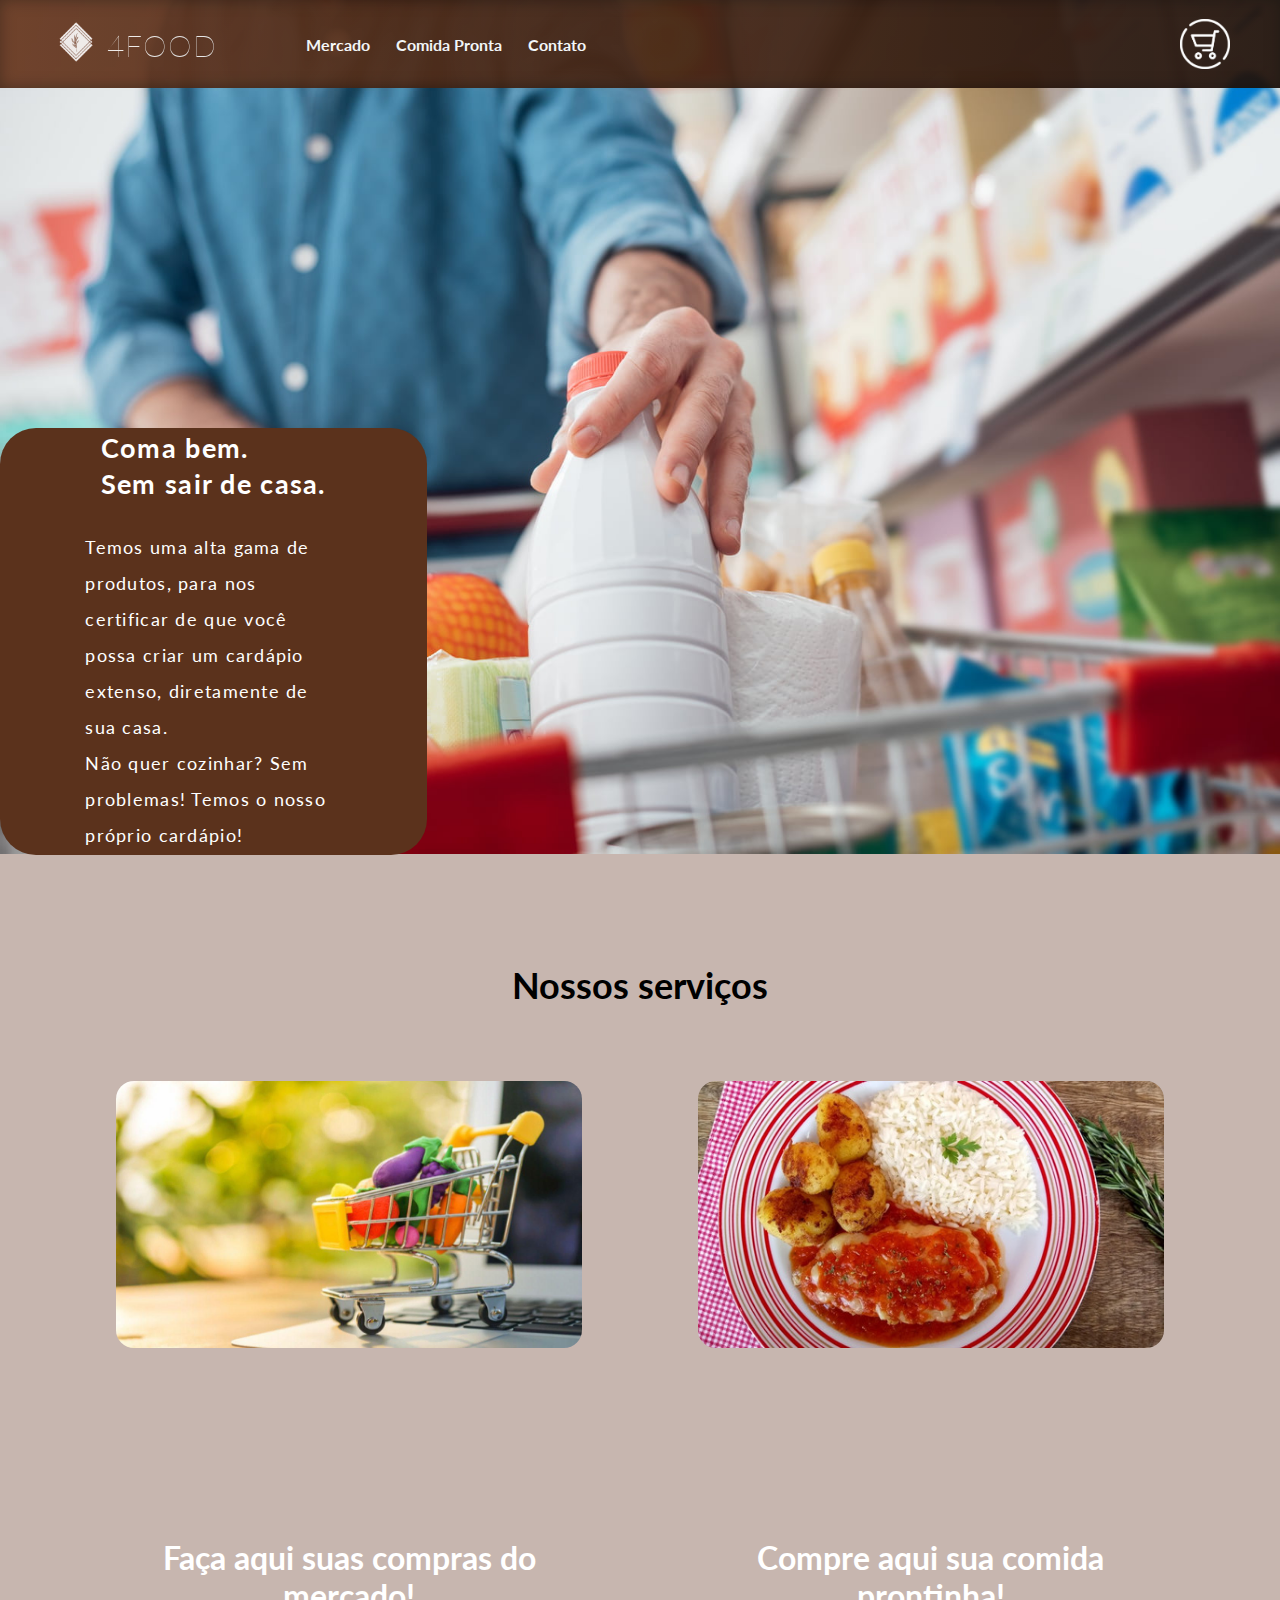
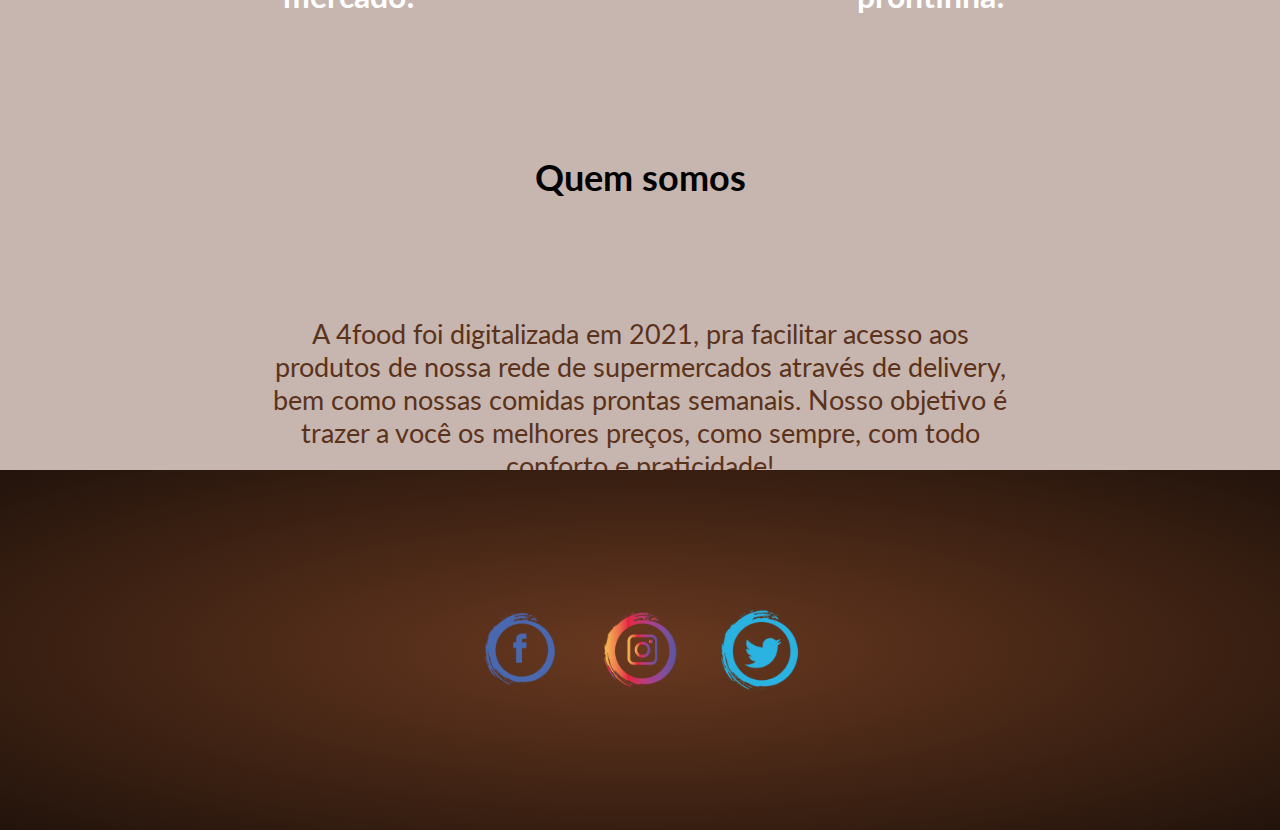
<file: index.html>
<!DOCTYPE html>
<html lang="en">

<head>
    <meta charset="UTF-8">
    <meta http-equiv="X-UA-Compatible" content="IE=edge">
    <meta name="viewport" content="width=device-width, initial-scale=1.0">
    <link rel="stylesheet" href="style.css">
    <link href="https://fonts.googleapis.com/css2?family=Lato:wght@300&display=swap" rel="stylesheet">
    <link rel="stylesheet" href="style.css">
    <title>Página Principal | 4food</title>
</head>

<body>

    <header>
        <div id="all-header">
            <div id="titulo-header">
                <a href="index.html" id="home-responsive"><div id="logo-header"></a>
                    <img id="logo" src="/img/logo.png" alt="4Food">
                </div>
                <h1>
                    <a href="index.html" id="home">4FOOD</a>
                </h1>
            </div>
            <nav>
                <a href="compra-mercado.html" id="mercado">Mercado</a>
                <a href="compra-comida.html" id="comida-pronta">Comida Pronta</a>
                <a href="contato.html" id="contato">Contato</a>
            </nav>
        </div>

        <div class="carrinho">

            <div id="buy-icon">
                <img id="buy" src="/img/icon.png">
            </div>

        </div>
    </header>

    <main class="grid-home">
        <article id="background-inicio">
            <section id="quadro">
                <h2>Coma bem.
                    <br>
                    Sem sair de casa.
                </h2>
                <p id="espaco-p"> Temos uma alta gama de produtos, para nos certificar de que
                    você possa criar um cardápio extenso,
                    diretamente de sua casa.
                    <br>
                    Não quer cozinhar? Sem problemas! Temos o nosso próprio cardápio!
                </p>
            </section>
        </article>
        <section>
            <h2 id="config-titulo1">Nossos serviços</h2>
        </section>

        <article class="config-article">
            <img id="imagem-mercado" src="img/compra-mercado.jpg" alt="Compras mercado">
            <a id="texto-mercado" href="compra-mercado.html">
                <h3> Faça aqui suas compras do mercado!</h3>
            </a>
            <img id="imagem-comida" src="img/compra-comida.jpg" alt="Compras comida">
            <a id="texto-comida" href="compra-comida.html">
                <h3>Compre aqui sua comida prontinha!</h3>
            </a>
        </article>

        <section>
            <h2 id="config-titulo2">Quem somos</h2>
        </section>

        <article class="config-article" id="red-texto-4foods">
            <p id="texto-4foods">
                A 4food foi digitalizada em 2021, pra
                facilitar acesso aos produtos de nossa rede de supermercados
                através de delivery, bem como nossas comidas prontas semanais.
                Nosso objetivo é trazer a você os melhores preços, como sempre,
                com todo conforto e praticidade!
            </p>
        </article>


    </main>

    <footer>
        <div class="facebook">
            <a href="https://www.facebook.com">
                <img src="/img/fb.png" id="redes-sociais">
            </a>
        </div>

        <div class="instagram">
            <a href="https://www.instagram.com">
                <img src="/img/insta.png" id="redes-sociais">
            </a>
        </div>

        <div class="twitter">
            <a href="https://twitter.com">
                <img src="/img/tt.png" id="redes-sociais">
            </a>
        </div>

    </footer>

</body>

</html>
</file>
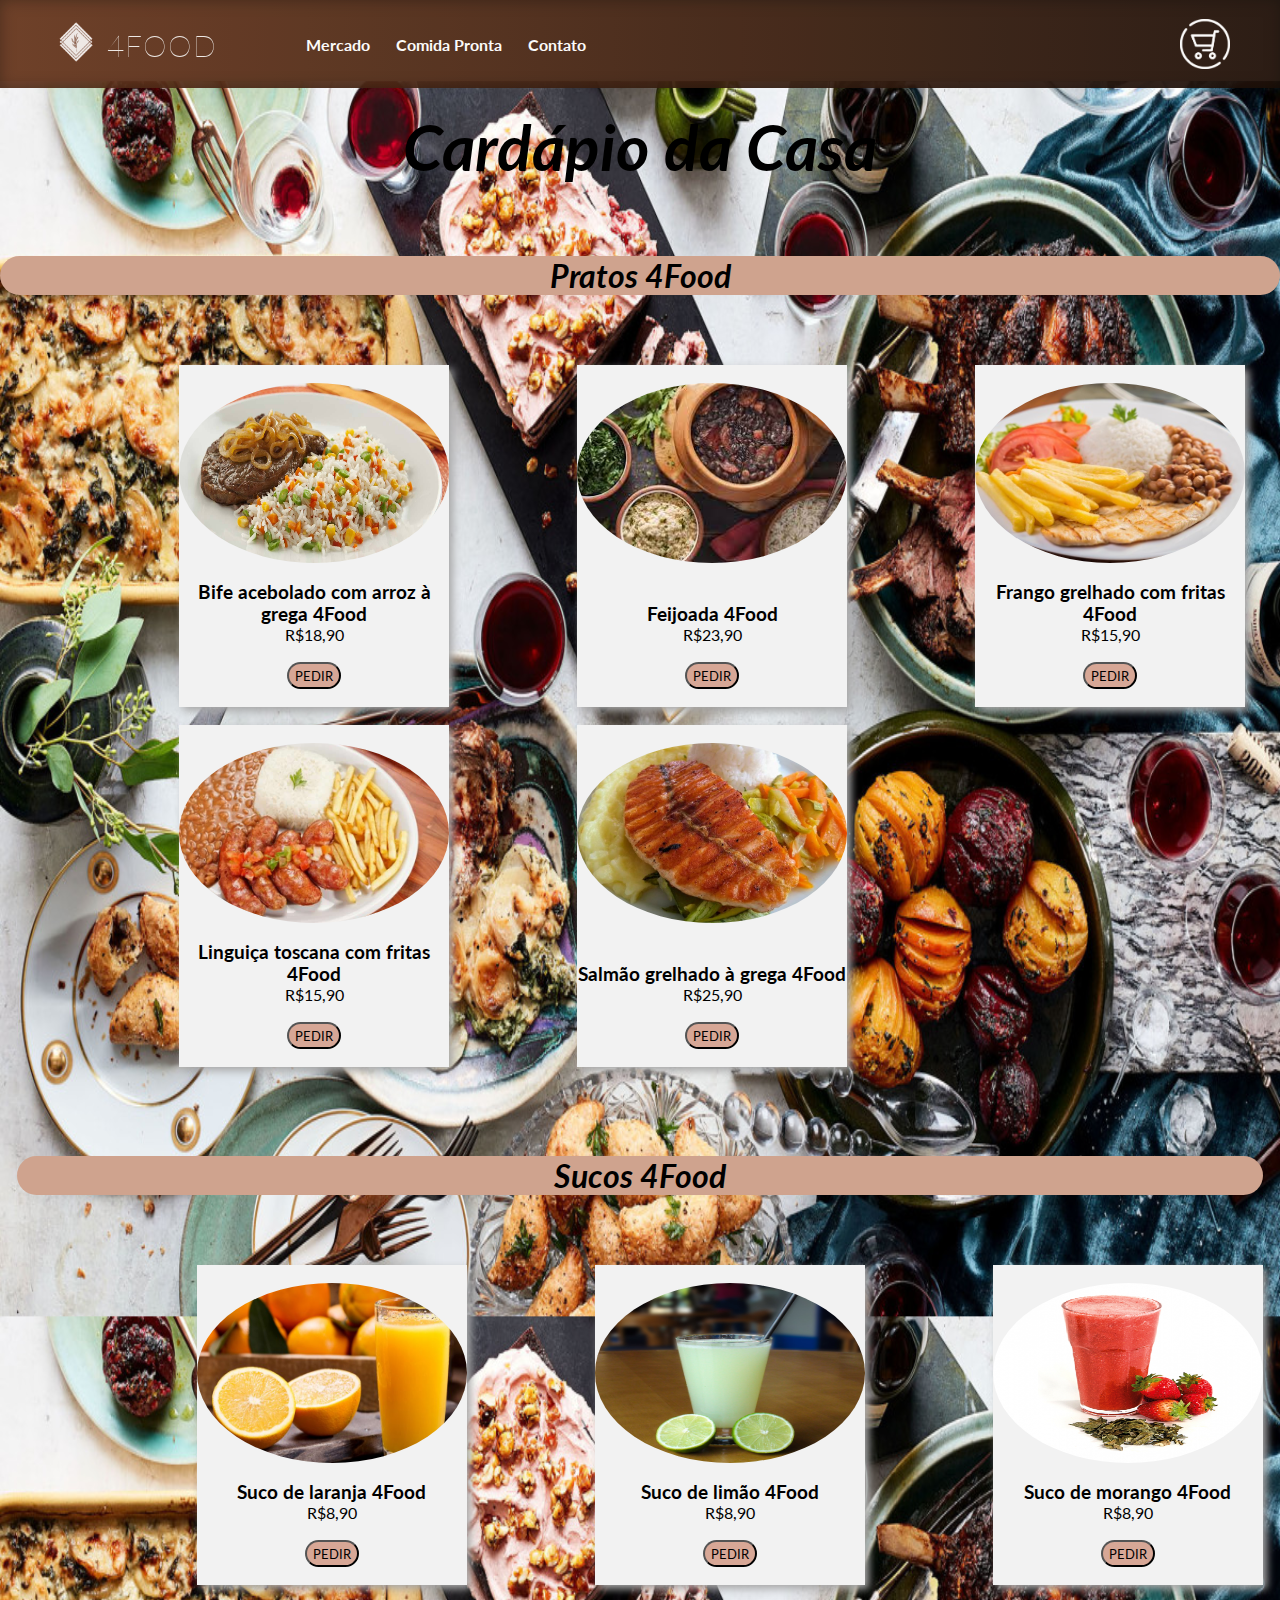
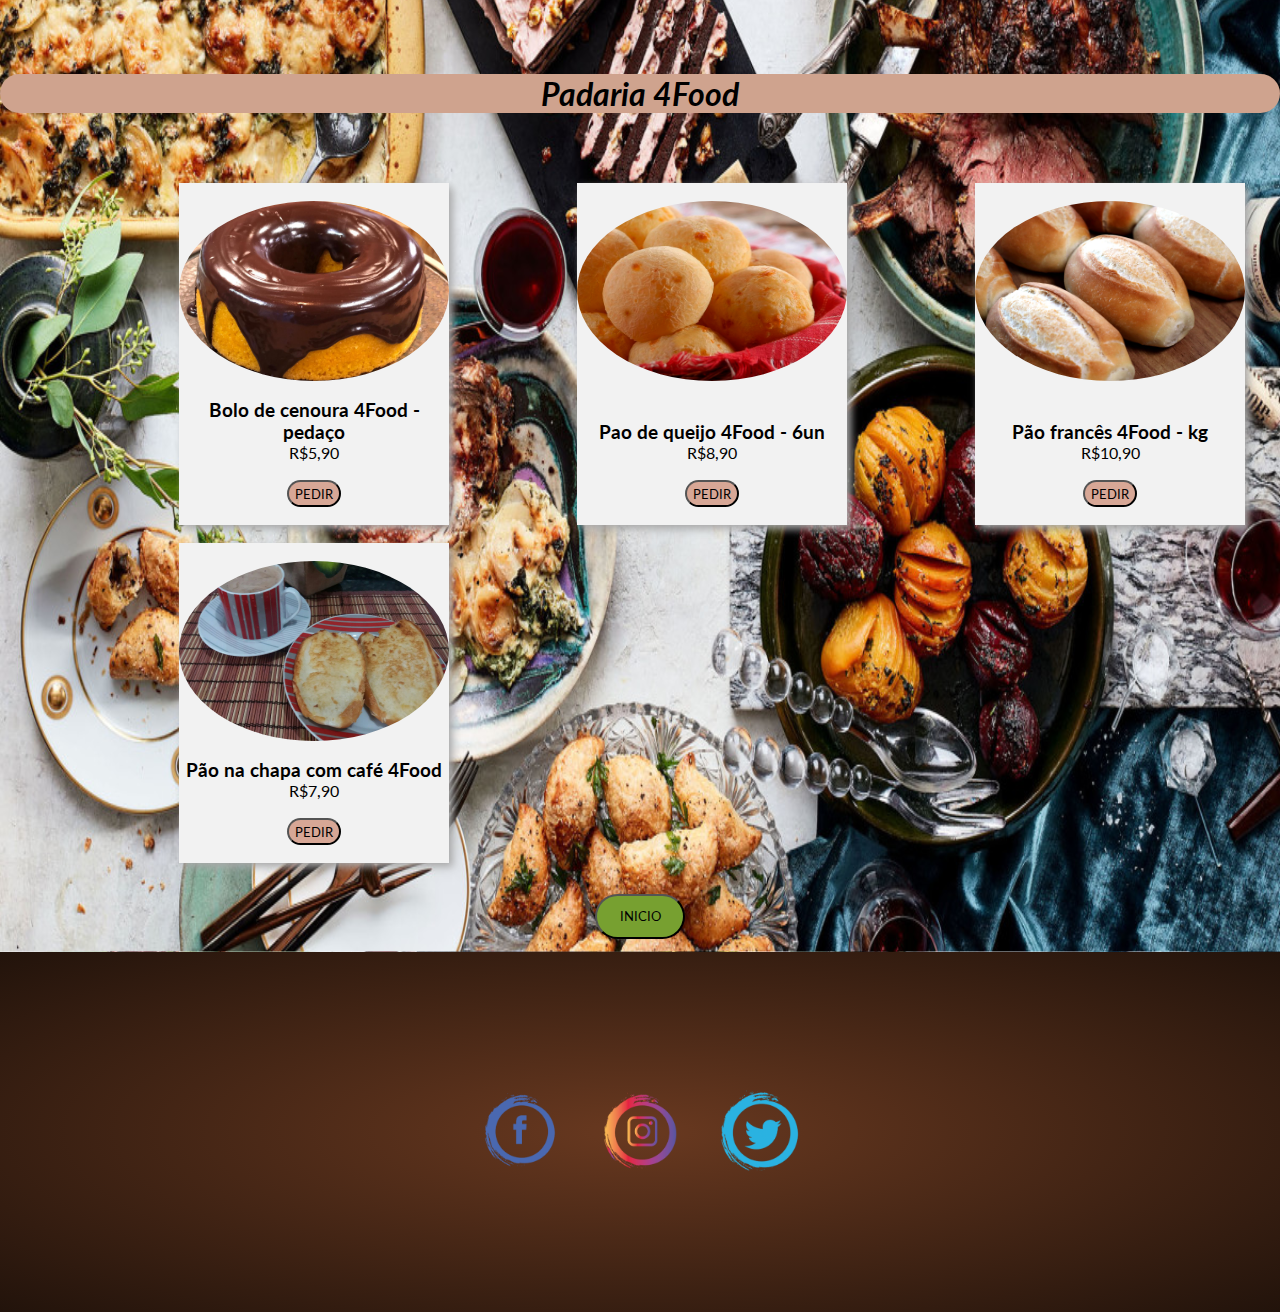
<file: compra-comida.html>
<!DOCTYPE html>
<html lang="en">

<head>
    <meta charset="UTF-8">
    <meta http-equiv="X-UA-Compatible" content="IE=edge">
    <meta name="viewport" content="width=device-width, initial-scale=1.0">
    <link rel="stylesheet" href="style.css">
    <link href="https://fonts.googleapis.com/css2?family=Lato:wght@300&display=swap" rel="stylesheet">
    <title>Comidas | 4Food</title>
</head>

<body>
    <header>
        <div id="all-header">
            <div id="titulo-header">
                <a href="index.html" id="home-responsive"><div id="logo-header"></a>
                    <img id="logo" src="/img/logo.png" alt="4Food">
                </div>
                <h1>
                    <a href="index.html" id="home">4FOOD</a>
                </h1>
            </div>
            <nav>
                <a href="compra-mercado.html" id="mercado">Mercado</a>
                <a href="compra-comida.html" id="comida-pronta">Comida Pronta</a>
                <a href="contato.html" id="contato">Contato</a>
            </nav>
        </div>

        </div>

        <div class="carrinho">

            <div id="buy-icon">
                <img id="buy" src="/img/icon.png">
            </div>

        </div>
    </header>

    <main>
        <div class="espacamento-header-comida"></div>
        <div id="layout-fundo-comidas">
            <div id="titulo-principal-comidas">Cardápio da Casa</div>
            <div class="secoes-casa">
                <div class="titulo-comidas">Pratos 4Food</div>
                <div class="arranjo-cards">
                    <div class="card-comidas">
                        <img src="img/comida/bife-acebolado-arroz-grega.jpg" alt="bife acebolado com arroz a grega"
                            class="imagens-comidas"></img>
                        <div>
                            <h3>Bife acebolado com arroz à grega 4Food</h3>
                            <p>R$18,90</p>
                            <input type="submit" value="PEDIR" class="botao-pedir">
                        </div>
                    </div>
                    <div class="card-comidas">
                        <img src="img/comida/feijoada.jpg" alt="feijoada" class="imagens-comidas"></img>
                        <div>
                            <h3>Feijoada 4Food</h3>
                            <p>R$23,90</p>
                            <input type="submit" value="PEDIR" class="botao-pedir">
                        </div>
                    </div>
                    <div class="card-comidas">
                        <img src="img/comida/frango-grelhado.jpg" alt="frango grelhado com arroz e fritas"
                            class="imagens-comidas"></img>
                        <div>
                            <h3>Frango grelhado com fritas 4Food</h3>
                            <p>R$15,90</p>
                            <input type="submit" value="PEDIR" class="botao-pedir">
                        </div>
                    </div>
                    <div class="card-comidas">
                        <img src="img/comida/linguiça-toscana.jpg" alt="linguiça toscana com arroz e fritas"
                            class="imagens-comidas"></img>
                        <div>
                            <h3>Linguiça toscana com fritas 4Food</h3>
                            <p>R$15,90</p>
                            <input type="submit" value="PEDIR" class="botao-pedir">
                        </div>
                    </div>
                    <div class="card-comidas">
                        <img src="img/comida/salmao-grelhado.jpg" alt="salmao grelhado a grega"
                            class="imagens-comidas"></img>
                        <div>
                            <h3>Salmão grelhado à grega 4Food</h3>
                            <p>R$25,90</p>
                            <input type="submit" value="PEDIR" class="botao-pedir">
                        </div>
                    </div>
                </div>
            </div>
            <div class="secoes-casa">
                <div class="titulo-comidas">Sucos 4Food</div>
                <div class="arranjo-cards">
                    <div class="card-comidas">
                        <img src="img/comida/suco-de-laranja.jpg" alt="suco de laranja" class="imagens-comidas"></img>
                        <div>
                            <h3>Suco de laranja 4Food</h3>
                            <p>R$8,90</p>
                            <input type="submit" value="PEDIR" class="botao-pedir">
                        </div>
                    </div>
                    <div class="card-comidas">
                        <img src="img/comida/suco-de-limao.jpg" alt="suco de limão" class="imagens-comidas"></img>
                        <div>
                            <h3>Suco de limão 4Food</h3>
                            <p>R$8,90</p>
                            <input type="submit" value="PEDIR" class="botao-pedir">
                        </div>
                    </div>
                    <div class="card-comidas">
                        <img src="img/comida/suco-de-morango.png" alt="suco de morango" class="imagens-comidas"></img>
                        <div>
                            <h3>Suco de morango 4Food</h3>
                            <p>R$8,90</p>
                            <input type="submit" value="PEDIR" class="botao-pedir">
                        </div>
                    </div>
                </div>
            </div>
            <div class="secoes-casa">
                <div class="titulo-comidas">Padaria 4Food</div>
                <div class="arranjo-cards">
                    <div class="card-comidas">
                        <img src="img/comida/bolo-de-cenoura.jpg" alt="bolo de cenoura" class="imagens-comidas"></img>
                        <div>
                            <h3>Bolo de cenoura 4Food - pedaço</h3>
                            <p>R$5,90</p>
                            <input type="submit" value="PEDIR" class="botao-pedir">
                        </div>
                    </div>
                    <div class="card-comidas">
                        <img src="img/comida/pao-de-queijo.jpg" alt="pão de queijo" class="imagens-comidas"></img>
                        <div>
                            <h3>Pao de queijo 4Food - 6un</h3>
                            <p>R$8,90</p>
                            <input type="submit" value="PEDIR" class="botao-pedir">
                        </div>
                    </div>
                    <div class="card-comidas">
                        <img src="img/comida/pao-frances.jpg" alt="pão francês" class="imagens-comidas"></img>
                        <div>
                            <h3>Pão francês 4Food - kg</h3>
                            <p>R$10,90</p>
                            <input type="submit" value="PEDIR" class="botao-pedir">
                        </div>
                    </div>
                    <div class="card-comidas">
                        <img src="img/comida/pao-na-chapa-e-cafe.jpg" alt="pão na chapa com café"
                            class="imagens-comidas"></img>
                        <div>
                            <h3>Pão na chapa com café 4Food</h3>
                            <p>R$7,90</p>
                            <input type="submit" value="PEDIR" class="botao-pedir">
                        </div>
                    </div>
                </div>
            </div>
            <div class="container-botao-subir">
                <a href="#top"><button class="botao-subir-comida">INICIO</button></a>
            </div>
        </div>
    </main>

    <footer>
        <div class="facebook">
            <a href="https://www.facebook.com">
                <img src="/img/fb.png" id="redes-sociais">
            </a>
        </div>

        <div class="instagram">
            <a href="https://www.instagram.com">
                <img src="/img/insta.png" id="redes-sociais">
            </a>
        </div>

        <div class="twitter">
            <a href="https://twitter.com">
                <img src="/img/tt.png" id="redes-sociais">
            </a>
        </div>

    </footer>
</body>

</html>
</file>
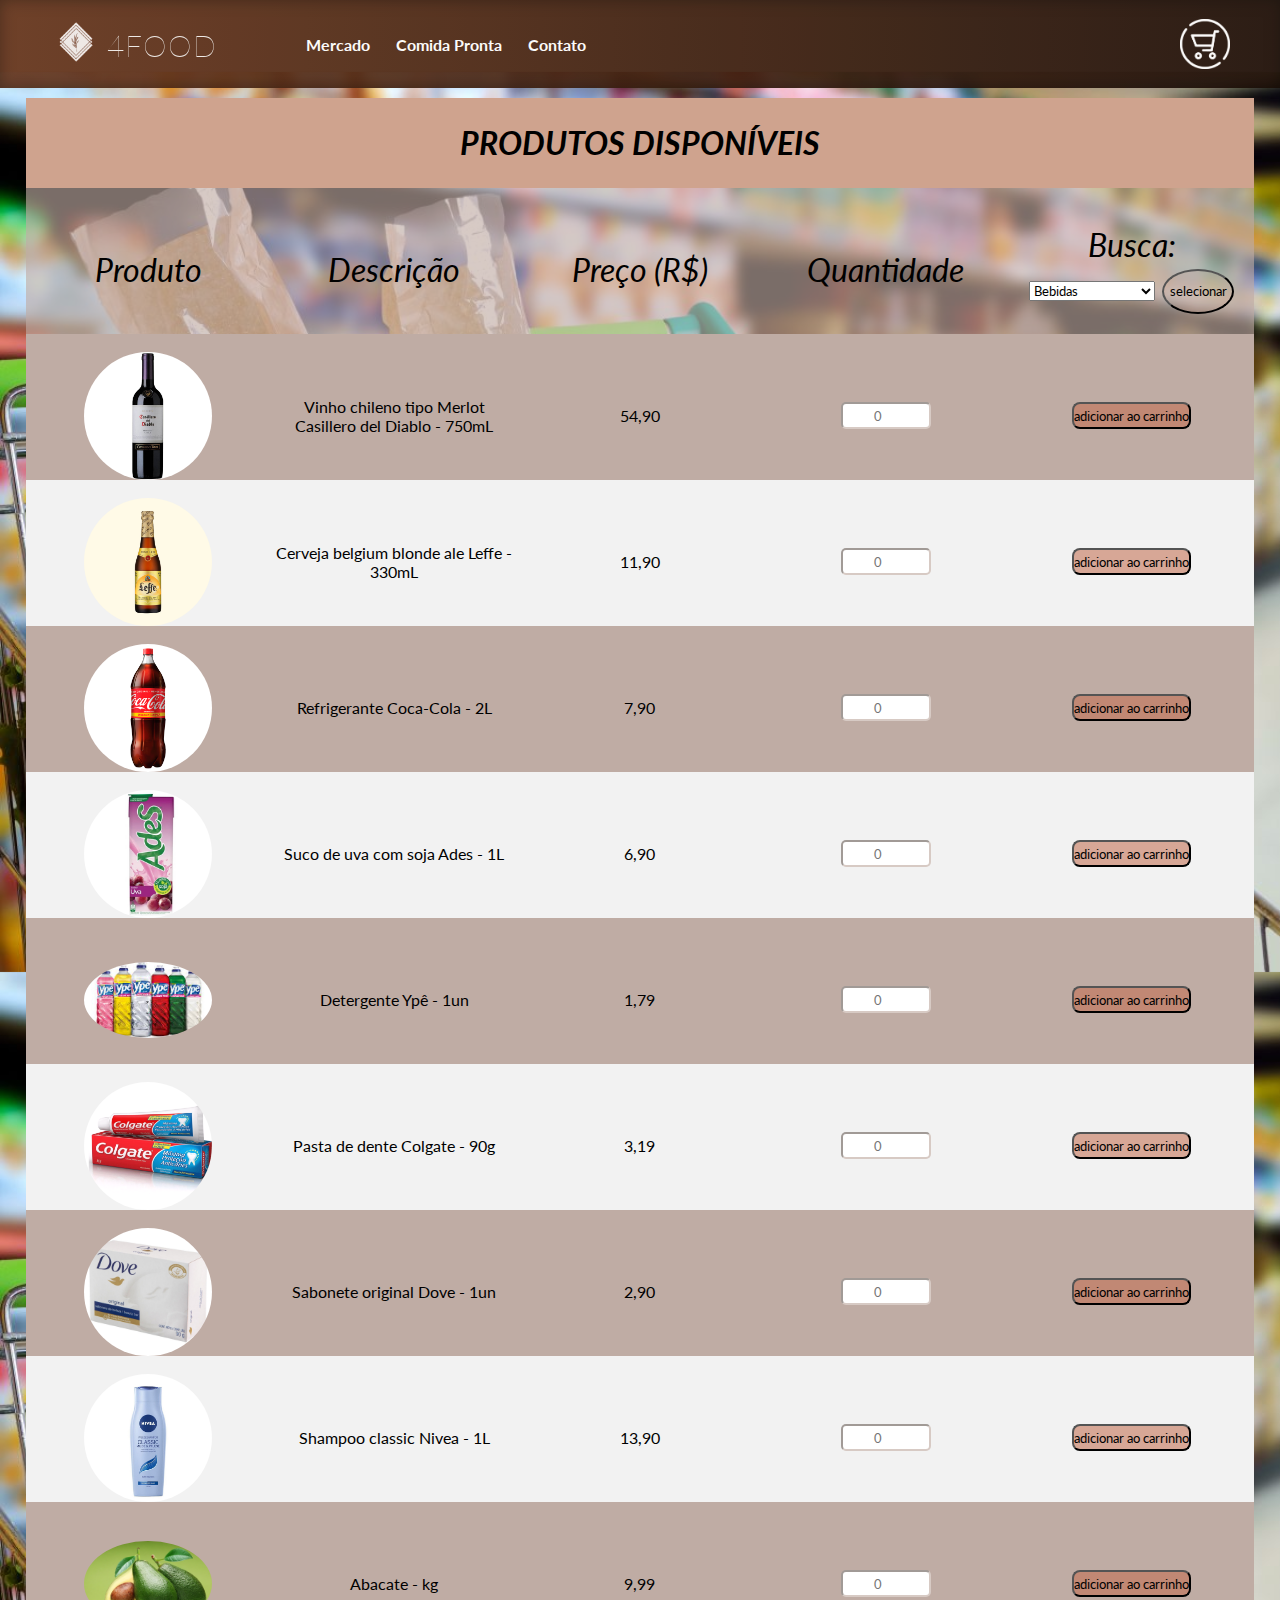
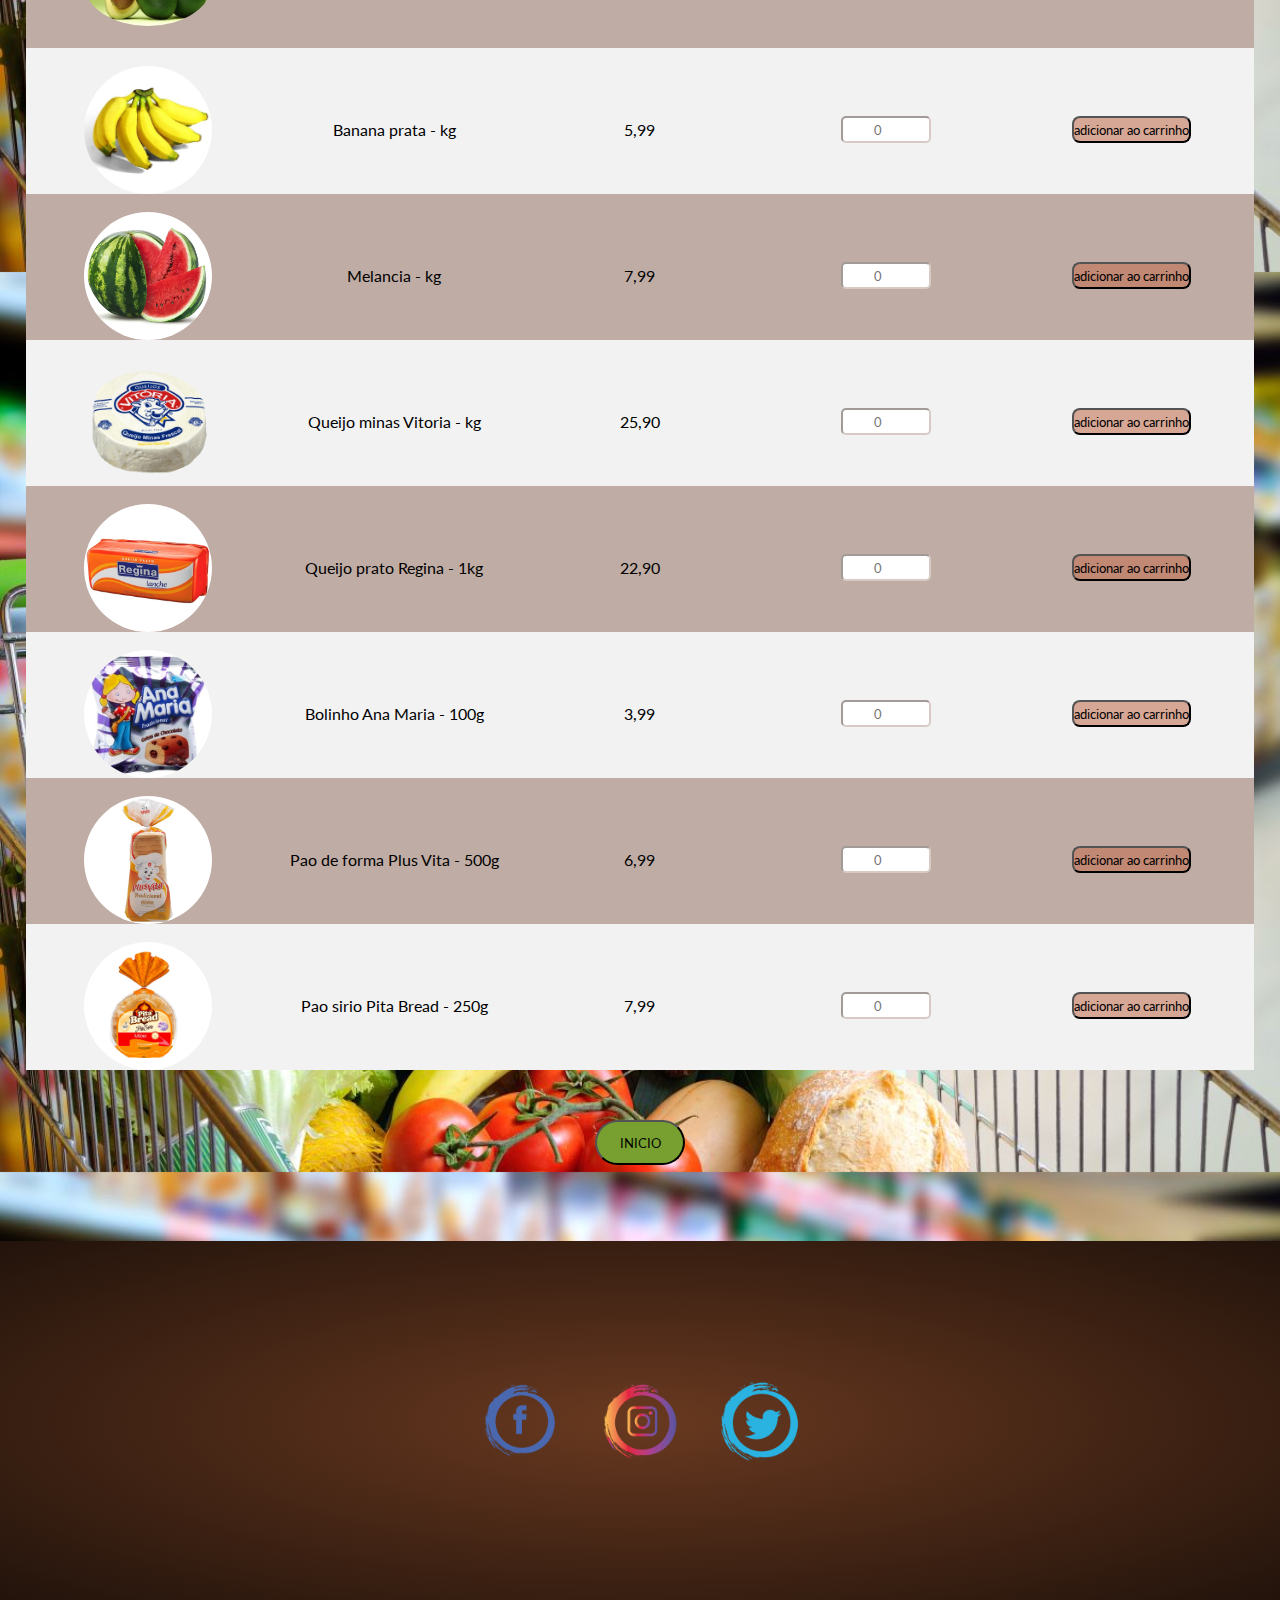
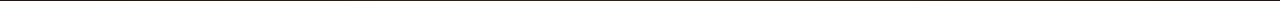
<file: compra-mercado.html>
<!DOCTYPE html>
<html lang="en">

<head>
    <meta charset="UTF-8">
    <meta http-equiv="X-UA-Compatible" content="IE=edge">
    <meta name="viewport" content="width=device-width, initial-scale=1.0">
    <link rel="preconnect" href="https://fonts.gstatic.com">
    <link href="https://fonts.googleapis.com/css2?family=Lato:wght@300&display=swap" rel="stylesheet">
    <link rel="stylesheet" href="style.css">
    <title>Produtos | 4food</title>
    
</head>

<body>
    <header>
        <div id="all-header">
            <div id="titulo-header">
                <a href="index.html" id="home-responsive"><div id="logo-header"></a>
                    <img id="logo" src="/img/logo.png" alt="4Food">
                </div>
                <h1>
                    <a href="index.html" id="home">4FOOD</a>
                </h1>
            </div>
            <nav>
                <a href="compra-mercado.html" id="mercado">Mercado</a>
                <a href="compra-comida.html" id="comida-pronta">Comida Pronta</a>
                <a href="contato.html" id="contato">Contato</a>
            </nav>
        </div>

        </div>

        <div class="carrinho">

            <div id="buy-icon">
                <img id="buy" src="/img/icon.png">
            </div>

        </div>
    </header>

    <main>
        <div class="espacamento-header-mercado"></div>
        <div class="afastamento-template">
            <div class="titulo-produtos">PRODUTOS DISPONÍVEIS</div>
            <div class="template-produtos">
                <div class="infos-produtos">
                    <div>Produto</div>
                    <div>Descrição</div>
                    <div>Preço (R$)</div>
                    <div>Quantidade</div>
                    <div>
                        <form action="#" class="pesquisa-produtos">
                            <label for="secoes-produtos">Busca:</label><br>
                            <select name="secoes-produtos">
                                <option value="bebidas">Bebidas</option>
                                <option value="higiene-e-limpeza">Higiene e Limpeza</option>
                                <option value="hortifruti">Hortifruti</option>
                                <option value="laticinios">Laticínios</option>
                                <option value="padaria">Padaria</option>
                            </select>
                            <input type="submit" value="selecionar" class="botao-secoes">
                        </form>
                    </div>
                </div>
                <div class="abas-produtos1">
                    <div><img src="img/mercado/Bebidas/casillero-del-diablo-merlot.jpg"
                            alt="vinho merlot Casillero del Diablo" class="imagens-produtos"></img></div>
                    <div>Vinho chileno tipo Merlot Casillero del Diablo - 750mL</div>
                    <div>54,90</div>
                    <div><input type="number" placeholder="0" class="botao-quantidade"></div>
                    <div><input type="submit" value="adicionar ao carrinho" class="botao-adicionar-quantidade"></div>
                </div>
                <div class="abas-produtos2">
                    <div><img src="img/mercado/Bebidas/cerveja-leffe.jpg" alt="cerveja Leffe"
                            class="imagens-produtos"></img></div>
                    <div>Cerveja belgium blonde ale Leffe - 330mL</div>
                    <div>11,90</div>
                    <div><input type="number" placeholder="0" class="botao-quantidade"></div>
                    <div><input type="submit" value="adicionar ao carrinho" class="botao-adicionar-quantidade"></div>
                </div>
                <div class="abas-produtos1">
                    <div><img src="img/mercado/Bebidas/coca-cola.jpg" alt="garrafa de Coca-cola"
                            class="imagens-produtos"></img></div>
                    <div>Refrigerante Coca-Cola - 2L</div>
                    <div>7,90</div>
                    <div><input type="number" placeholder="0" class="botao-quantidade"></div>
                    <div><input type="submit" value="adicionar ao carrinho" class="botao-adicionar-quantidade"></div>
                </div>
                <div class="abas-produtos2">
                    <div><img src="img/mercado/Bebidas/suco-de-uva-ades.jpg" alt="caixa suco de uva Ades"
                            class="imagens-produtos"></img></div>
                    <div>Suco de uva com soja Ades - 1L</div>
                    <div>6,90</div>
                    <div><input type="number" placeholder="0" class="botao-quantidade"></div>
                    <div><input type="submit" value="adicionar ao carrinho" class="botao-adicionar-quantidade"></div>
                </div>
                <div class="abas-produtos1">
                    <div><img src="img/mercado/Higiene e Limpeza/detergente-ype.jpg" alt="detergente Ype"
                            class="imagens-produtos"></img></div>
                    <div>Detergente Ypê - 1un</div>
                    <div>1,79</div>
                    <div><input type="number" placeholder="0" class="botao-quantidade"></div>
                    <div><input type="submit" value="adicionar ao carrinho" class="botao-adicionar-quantidade"></div>
                </div>
                <div class="abas-produtos2">
                    <div><img src="img/mercado/Higiene e Limpeza/pasta-de-dente-colgate.jpg"
                            alt="pasta de dente Colgate" class="imagens-produtos"></img></div>
                    <div>Pasta de dente Colgate - 90g</div>
                    <div>3,19</div>
                    <div><input type="number" placeholder="0" class="botao-quantidade"></div>
                    <div><input type="submit" value="adicionar ao carrinho" class="botao-adicionar-quantidade"></div>
                </div>
                <div class="abas-produtos1">
                    <div><img src="img/mercado/Higiene e Limpeza/sabonete-dove.jpg" alt="sabonete Dove"
                            class="imagens-produtos"></img></div>
                    <div>Sabonete original Dove - 1un</div>
                    <div>2,90</div>
                    <div><input type="number" placeholder="0" class="botao-quantidade"></div>
                    <div><input type="submit" value="adicionar ao carrinho" class="botao-adicionar-quantidade"></div>
                </div>
                <div class="abas-produtos2">
                    <div><img src="img/mercado/Higiene e Limpeza/shampoo-nivea.jpg" alt="shampoo Nivea"
                            class="imagens-produtos"></img></div>
                    <div>Shampoo classic Nivea - 1L</div>
                    <div>13,90</div>
                    <div><input type="number" placeholder="0" class="botao-quantidade"></div>
                    <div><input type="submit" value="adicionar ao carrinho" class="botao-adicionar-quantidade"></div>
                </div>
                <div class="abas-produtos1">
                    <div><img src="img/mercado/Hortifruti/abacate.jpg" alt="abacate" class="imagens-produtos"></img>
                    </div>
                    <div>Abacate - kg</div>
                    <div>9,99</div>
                    <div><input type="number" placeholder="0" class="botao-quantidade"></div>
                    <div><input type="submit" value="adicionar ao carrinho" class="botao-adicionar-quantidade"></div>
                </div>
                <div class="abas-produtos2">
                    <div><img src="img/mercado/Hortifruti/bananas-prata.jpg" alt="banana prata"
                            class="imagens-produtos"></img></div>
                    <div>Banana prata - kg</div>
                    <div>5,99</div>
                    <div><input type="number" placeholder="0" class="botao-quantidade"></div>
                    <div><input type="submit" value="adicionar ao carrinho" class="botao-adicionar-quantidade"></div>
                </div>
                <div class="abas-produtos1">
                    <div><img src="img/mercado/Hortifruti/melancia.jpg" alt="melancia" class="imagens-produtos"></img>
                    </div>
                    <div>Melancia - kg</div>
                    <div>7,99</div>
                    <div><input type="number" placeholder="0" class="botao-quantidade"></div>
                    <div><input type="submit" value="adicionar ao carrinho" class="botao-adicionar-quantidade"></div>
                </div>
                <div class="abas-produtos2">
                    <div><img src="img/mercado/Laticinios/queijo-minas-vitoria.png" alt="queijo minas Vitoria"
                            class="imagens-produtos"></img></div>
                    <div>Queijo minas Vitoria - kg</div>
                    <div>25,90</div>
                    <div><input type="number" placeholder="0" class="botao-quantidade"></div>
                    <div><input type="submit" value="adicionar ao carrinho" class="botao-adicionar-quantidade"></div>
                </div>
                <div class="abas-produtos1">
                    <div><img src="img/mercado/Laticinios/queijo-prato-regina.jpg" alt="queijo prato Regina"
                            class="imagens-produtos"></img></div>
                    <div>Queijo prato Regina - 1kg</div>
                    <div>22,90</div>
                    <div><input type="number" placeholder="0" class="botao-quantidade"></div>
                    <div><input type="submit" value="adicionar ao carrinho" class="botao-adicionar-quantidade"></div>
                </div>
                <div class="abas-produtos2">
                    <div><img src="img/mercado/Padaria/bolinho-ana-maria.png" alt="bolinho Ana Maria"
                            class="imagens-produtos"></img></div>
                    <div>Bolinho Ana Maria - 100g</div>
                    <div>3,99</div>
                    <div><input type="number" placeholder="0" class="botao-quantidade"></div>
                    <div><input type="submit" value="adicionar ao carrinho" class="botao-adicionar-quantidade"></div>
                </div>
                <div class="abas-produtos1">
                    <div><img src="img/mercado/Padaria/pao-de-forma-plus-vita.png" alt="pao de forma Plus Vita"
                            class="imagens-produtos"></img></div>
                    <div>Pao de forma Plus Vita - 500g</div>
                    <div>6,99</div>
                    <div><input type="number" placeholder="0" class="botao-quantidade"></div>
                    <div><input type="submit" value="adicionar ao carrinho" class="botao-adicionar-quantidade"></div>
                </div>
                <div class="abas-produtos2">
                    <div><img src="img/mercado/Padaria/pao-sirio-pita-bread.png" alt="pao sirio PitaBread"
                            class="imagens-produtos"></img></div>
                    <div>Pao sirio Pita Bread - 250g</div>
                    <div>7,99</div>
                    <div><input type="number" placeholder="0" class="botao-quantidade"></div>
                    <div><input type="submit" value="adicionar ao carrinho" class="botao-adicionar-quantidade"></div>
                </div>
                <div class="container-botao-subir">
                    <a href="#top"><button class="botao-subir">INICIO</button></a>
                </div>
            </div>
        </div>
        
    </main>

    <footer>
        <div class="facebook">
            <a href="https://www.facebook.com">
                <img src="/img/fb.png" id="redes-sociais">
            </a>
        </div>

        <div class="instagram">
            <a href="https://www.instagram.com">
                <img src="/img/insta.png" id="redes-sociais">
            </a>
        </div>

        <div class="twitter">
            <a href="https://twitter.com">
                <img src="/img/tt.png" id="redes-sociais">
            </a>
        </div>

    </footer>
</body>

</html>
</file>
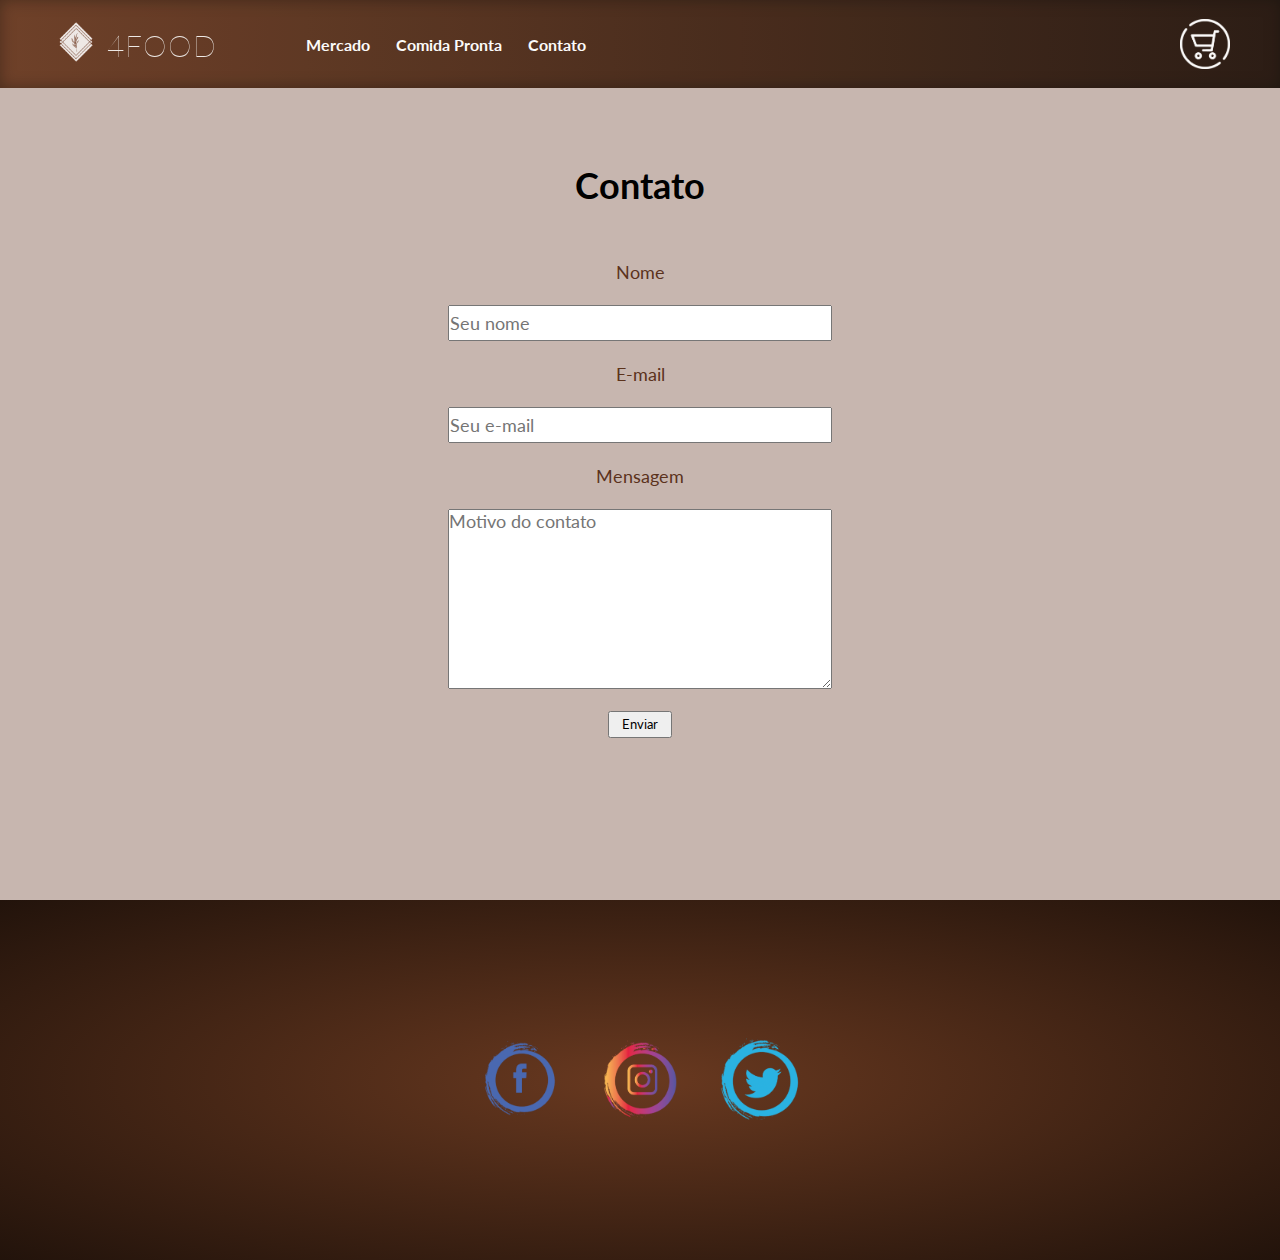
<file: contato.html>
<!DOCTYPE html>
<html lang="en">

<head>
    <meta charset="UTF-8">
    <meta http-equiv="X-UA-Compatible" content="IE=edge">
    <meta name="viewport" content="width=device-width, initial-scale=1.0">
    <link rel="preconnect" href="https://fonts.gstatic.com">
    <link href="https://fonts.googleapis.com/css2?family=Lato:wght@300&display=swap" rel="stylesheet">
    <link rel="stylesheet" href="style.css">
    <title>Contato | 4Food</title>
</head>

<body>
    <header>
        <div id="all-header">
            <div id="titulo-header">
                <a href="index.html" id="home-responsive"><div id="logo-header"></a>
                    <img id="logo" src="/img/logo.png" alt="4Food">
                </div>
                <h1>
                    <a href="index.html" id="home">4FOOD</a>
                </h1>
            </div>
            <nav>
                <a href="compra-mercado.html" id="mercado">Mercado</a>
                <a href="compra-comida.html" id="comida-pronta">Comida Pronta</a>
                <a href="contato.html" id="contato">Contato</a>
            </nav>
        </div>

        </div>

        <div class="carrinho">

            <div id="buy-icon">
                <img id="buy" src="/img/icon.png">
            </div>

        </div>
    </header>

    <main>
            
            <article>
                <form id="form-edit" action="contato.html">
                    <h2 id="config-contato">Contato</h2>
                    <label for="nome">Nome</label>
                    <br>
                    <input type="text" id="nome" name="nome" placeholder="Seu nome">
                    <br>
                    <label for="email">E-mail</label>
                    <br>
                    <input type="email" id="email" name="email" placeholder="Seu e-mail">
                    <br>
                    <label for="mensagem">Mensagem</label>
                    <br>
                    <textarea type="text" id="mensagem" name="mensagem" placeholder="Motivo do contato"></textarea>
                    <br>
                    <button>Enviar</button>
                </form>
            </article>
       
    </main>

    <footer>
        <div class="facebook">
            <a href="https://www.facebook.com">
                <img src="/img/fb.png" id="redes-sociais">
            </a>
        </div>

        <div class="instagram">
            <a href="https://www.instagram.com">
                <img src="/img/insta.png" id="redes-sociais">
            </a>
        </div>

        <div class="twitter">
            <a href="https://twitter.com">
                <img src="/img/tt.png" id="redes-sociais">
            </a>
        </div>

    </footer>
</body>

</html>
</file>
<file: style.css>
* {
    padding: 0;
    margin: 0;
    box-sizing: border-box;
    font-family: 'Lato', sans-serif;
}

body {
    background-color: rgba(115, 72, 56, 0.4);
}

/* AQUI É O HEADER */

#home {
    letter-spacing: 1px;
    font-size: 30px;
    color: white;
    font-weight: 100;

}

#home-responsive {
    position: absolute;
    height: 100px;
    width: 50px;
    z-index: 1000;
}


header {
    display: flex;
    position: fixed;
    justify-content: space-between;
    width: 100vw;   
    background-image: linear-gradient(to right, #693920 , #22130b);
    box-shadow: inset 0px 0px 15px 0px #00000063;
    opacity: 0.94;
}

footer {
    display: flex;
    justify-content: center;
    align-items: center;
    background-image:radial-gradient( #693920 , #22130b);
    width: 100%;
    height: 40vh;
    position: relative;
    bottom: 0;
}

.facebook, .instagram, .twitter {
    display: flex;
}

#redes-sociais {
    object-fit: cover;
    width: 94px;
    height: 88px;
    object-position: 0% 3%;
}

nav {
    display: flex;
    justify-content: center;
    margin-left: 5vw;
    
}

main{
    height: fit-content;
}

a {
    margin: 1vw;
    outline: none;
}

#all-header {
    display: flex;
    justify-content: center;

}

#titulo-header {
    opacity: 0.9;
    display: flex;
    justify-content: flex-start;
    align-items: center;
}

#logo-header {
    display: flex;
}

#logo {
    object-fit: cover;
    width: 94px;
    height: 88px;
    object-position: 0% 3%;
}

#buy-icon {
    display: flex;
    width: 50px;
    height: 50px;
    margin-right: 50px;
}

#buy {

    display: flex;
    width: 100%;
}

.carrinho {
    display: flex;
    justify-content: center;
    align-items: center;
}

#mercado {
    display: flex;
    justify-content: center;
    align-items: center;
    font-weight: 700;


}

#comida-pronta {
    display: flex;
    justify-content: center;
    align-items: center;
    font-weight: 700;
}

#contato {
    display: flex;
    justify-content: center;
    align-items: center;
    font-weight: 700;
}


header a:link {
        color: white;
        text-decoration: none;
      }
      
header a:visited {
        color: white;
      }
      
header a:hover {
    color: #fdc400;
    transition: color .250s ease-in-out;
}
      
header a:active {
        color: black;
      }


@media screen and (max-width: 375px) {
    h1 {
        display: none;
    }

    nav {
        margin-left: -11vw;
        width: 257px;
    }

    #logo {
        object-position: 75% 3%;
    }

    #buy-icon {
        margin-right: 16px;

    }

    footer {
        height: 100px;
    }

}

/* CSS Página principal */

.grid-home {
    display: grid;
    height: fit-content;
    grid-template-rows: 95vh 10vh 90vh 10vh 25vh;
}

#background-inicio {
    display: grid;
    background: center transparent url(/img/compras.jpg) no-repeat;
    background-size: 100vw;
    grid-template-columns: repeat(3, 1fr);
    grid-template-rows: 50% 50%;
}

#quadro {
    display: flex;
    font-size: 2vh;
    flex-direction: column;
    line-height: 4vh;
    justify-content: center;
    align-items: center;
    background-color: #5b321c;
    width: 100%;
    height: 100%;
    color: white;
    letter-spacing: 0.1vw;
    grid-row: 2 / 3;
    border-radius: 2em;
}

#espaco-p {
    padding-top: 3vh;
    line-height: 2;
    width: 20vw;
}

.config-article {
    display: grid;
    font-size: 3vh;
    margin-top: 8vh;
    text-align: center;
    grid-template-columns: repeat(11, 1fr);
    grid-template-rows: repeat(11, 1fr);
}

.config-article a {
    text-decoration: none;
    color: white;
}

#texto-mercado {
    display: flex;
    grid-column: 2 / 6;
    grid-row: 9 / 10;
    justify-content: center;
    align-items: center;
}

#texto-mercado:hover {
    background-color: #5b321c;
    color: black;
    border-radius: 10vh;
}

#texto-comida {
    display: flex;
    grid-column: 7 / 11;
    grid-row: 9 / 10;
    justify-content: center;
    align-items: center;
}

#texto-comida:hover {
    background-color: #5b321c;
    color: black;
    border-radius: 10vh;
}

#config-titulo1 {
    margin-top: 12vh;
    text-align: center;
    font-size: 4vh;
}

#config-titulo2 {
    text-align: center;
    font-size: 4vh;
}

#imagem-mercado {
    grid-column: 2 / 6;
    grid-row: 2 / 9;
    width: 100%;
    height: 60%;
    border-radius: 2vh;
}

#imagem-comida {
    grid-column: 7 / 11;
    grid-row: 2 / 9;
    width: 100%;
    height: 60%;
    border-radius: 2vh;
}

#red-texto-4foods {
    display: grid;
    grid-template-columns: 1fr 3fr 1fr;
}

#texto-4foods {
    color: #5b321c;
    font-size: 3vh;
    grid-column: 2/3;
}

/* CSS Página principal desktop*/

/* CSS Página principal mobile*/

@media screen and (max-device-width: 420px) {
    .grid-home {
        display: grid;
        grid-template-rows: 60vh 13vh 90vh 13vh 40vh;
    }
    #background-inicio {
        display: grid;
        background: center transparent url(/img/compras.jpg) no-repeat;
        background-size: 100% 100%;
        grid-template-rows: repeat(3, 1fr);
    }
    #quadro {
        display: flex;
        font-size: 3vw;
        flex-direction: column;
        line-height: 3.5vh;
        justify-content: center;
        align-items: center;
        background-color: #5b321c;
        width: 100%;
        height: 100%;
        color: white;
        letter-spacing: 0.1vw;
        grid-row: 3 / 4;
        grid-column: 1 / -1;
        border-radius: 0;
    }
    #quadro h2 {
        display: flex;
        align-items: flex-start;
        width: 70%;
    }
    #espaco-p {
        font-size: 3.5vw;
        padding-top: 1vh;
        line-height: 2vh;
        width: 70%;
    }
    .config-article {
        display: grid;
        font-size: 3vh;
        margin-top: 8vh;
        text-align: center;
    }
    .config-article a {
        text-decoration: none;
        color: white;
    }
    #texto-mercado {
        display: flex;
        grid-column: 1 / -1;
        grid-row: 5 / 6;
        justify-content: center;
        align-items: center;
    }
    #texto-mercado:hover {
        background-color: #5b321c;
        color: black;
        border-radius: 10vh;
    }
    #texto-comida {
        display: flex;
        grid-column: 1 / -1;
        grid-row: 11 / 12;
        justify-content: center;
        align-items: center;
    }
    #texto-comida:hover {
        background-color: #5b321c;
        color: black;
        border-radius: 10vh;
    }
    #config-titulo1 {
        margin-top: 12vh;
        text-align: center;
        font-size: 4vh;
    }
    #config-titulo2 {
        margin-top: 12vh;
        text-align: center;
        font-size: 4vh;
    }
    #imagem-mercado {
        grid-column: 1 / -1;
        grid-row: 1 / 5;
        width: 100%;
        height: 35%;
        border-radius: 0;
    }
    #imagem-comida {
        grid-column: 1 / -1;
        grid-row: 7 / 11;
        width: 100%;
        height: 35%;
        border-radius: 0;
    }
    #red-texto-4foods {
        display: grid;
        grid-template-columns: 1fr 3fr 1fr;
    }
    #texto-4foods {
        color: #5b321c;
        font-size: 2.5vh;
        grid-column: 2/3;
    }
}

/* CSS Página principal mobile*/

/* CSS Página contato desktop */

#form-edit {
    display: flex;
    flex-direction: column;
    justify-content: center;
    align-items: center;
    height: 100vh;
    color: #5b321c;
    font-size: 2vh;
}

#form-edit input[type=text], [type=email] {
    width: 30vw;
    height: 4vh;
    font-size: 2vh;
}

#form-edit textarea {
    width: 30vw;
    height: 20vh;
    font-size: 2vh;
}

#form-edit button {
    width: 5vw;
    height: 3vh;
}

#config-contato {
    margin-bottom: 6vh;
    font-size: 4vh;
    color: black;
}

/* CSS Página contato desktop */


/* CSS Página contato mobile */

@media screen and (max-device-width: 420px) {
    #form-edit {
        display: flex;
        flex-direction: column;
        justify-content: center;
        align-items: center;
        height: 100vh;
        color: #5b321c;
        font-size: 3vh;
        padding-top: 15vh;
    }
    #form-edit input[type=text], [type=email] {
        width: 50vw;
        height: 4vh;
        font-size: 2.5vh;
    }
    #form-edit textarea {
        width: 50vw;
        height: 25vh;
        font-size: 2.5vh;
    }
    #form-edit button {
        width: 25vw;
        height: 5vh;
    }
    #config-contato {
        margin-bottom: 6vh;
        font-size: 4vh;
        color: black;
    }
}

/* CSS Página contato mobile */

    

/* 
*
* PÁGINA MERCADO
*
*/

.espacamento-header-mercado {
    height: 8vh;
}

.afastamento-template {
    display: grid;
    grid-template-rows: 10vh 1fr;
    padding: 2vw;
    background-image: url('img/fundo-mercado.jpg');
    background-size: 100% 100vh;
}

.titulo-produtos {
    display: grid;
    justify-content: center;
    align-items: center;
    font-size: 2rem;
    font-style: italic;
    font-weight: bold;
    background-color: #cfa38e;
}

.template-produtos {
    display: grid;
    grid-template-rows: repeat(18, 1fr);
}

.infos-produtos {
    display: grid;
    grid-template-columns: repeat(5, 1fr);
    font-size: 2rem;
    font-style: italic;
    background-color: #c0aca3a2;
}

.pesquisa-produtos {
    justify-self: normal;
}

.botao-secoes {
    height: 5vh;
    width: 8vh;
    border-radius: 50%;
    background-color: #f5774915;
}

.botao-secoes:hover {
    cursor: pointer;
    color: white;
    background-color: #f57749cc;
}

.abas-produtos1 {
    display: grid;
    grid-template-columns: repeat(5, 1fr);
    background-color: #BFACA4;
}

.abas-produtos2 {
    display: grid;
    grid-template-columns: repeat(5, 1fr);
    background-color: #F2F2F2;
}

.abas-produtos1 div, .abas-produtos2 div, .infos-produtos div {
    display: grid;
    justify-self: center;
    align-self: center;
}

.imagens-produtos {
    border-radius: 50%;
    width: 10vw;
}

.botao-quantidade {
    height: 3vh;
    width: 10vh;
    text-align: center;
    border-color: #c0aca3a2;
    border-radius: 5px;
    cursor: pointer;
    background-color: white;
}

.botao-adicionar-quantidade {
    height: 3vh;
    background-color: #c26d4e8f;
    border-radius: 8px;
}

.botao-adicionar-quantidade:hover {
    cursor: pointer;
    color: white;
    background-color: #b3502ddc;
}

.container-botao-subir {
    display: grid;
    justify-content: center;
    align-items: center;
}

.botao-subir {
    height: 5vh;
    width: 10vh;
    border-radius: 32px;
    background-color: rgb(119, 160, 48);
}

.botao-subir:hover {
    cursor: pointer;
    color: goldenrod;
    background-color: darkolivegreen;
}

@media screen and (max-device-width: 800px) {
    .afastamento-template {
        padding: 2vw 0 2vw 0;
    }
    .infos-produtos {
        font-size: 1rem;
        font-weight: bold;
    }
}

@media screen and (max-device-width: 420px) {
    .espacamento-header-mercado {
        height: 10vh;
    }

    .titulo-produtos {
        font-size: 1.5rem;
    }

    .info-produtos {
        font-size: 0.8rem;
    }

    div form select {
        width: 64px;
    }
}

/* 
*
* PÁGINA MERCADO
*
*/

/* 
*
* PÁGINA COMIDAS
*
*/

.espacamento-header-comida {
    height: 9vh;
}

#layout-fundo-comidas {
    background-image: url('img/fundo-cardapio.jpg');
    text-align: center;
    padding-top: 3vh;;
    background-size: 100% 50%;
}

#titulo-principal-comidas {
    text-align: center;
    font-size: 4rem;
    font-style: italic;
    font-weight: bold;
}

.secoes-casa {
    display: grid;
    grid-template-rows: 20vh 1fr;
    justify-content: center;
    align-items: center;
}

.titulo-comidas {
    font-style: italic;
    font-weight: bold;
    font-size: 2rem;
    background-color: #cfa38e;
    border-radius: 3vh;
    justify-self: stretch;
    align-self: center;
    display: grid;
    justify-content: center;
}

.arranjo-cards {
    display: flex;
    flex-wrap: wrap;
    margin-left: 4vw;
}

.card-comidas {
    display: flex;
    flex-direction: column;
    justify-content: space-between;
    align-items: flex-start;
    width: 30vh;
    margin-left: 10vw;
    margin-bottom: 2vh;
    box-shadow: 4px 4px 8px darkgrey;
    background-color: #F2F2F2;
}

.imagens-comidas {
    border-radius: 50%;
    height: 20vh;
    width: 30vh;
}

div div div div {
    align-self: stretch;
    text-align: center;
    padding-top: 2vh;
}
.botao-pedir {
    margin: 2vh 0;
    height: 3vh;
    width: 6vh;
    border-radius: 2vh;
    background-color: #c26d4e8f;
}

.botao-pedir:hover {
    cursor: pointer;
    color: white;
    background-color:#b3502ddc;
}

.botao-subir-comida {
    height: 5vh;
    width: 10vh;
    border-radius: 32px;
    background-color:rgb(119, 160, 48);
}

.botao-subir-comida:hover {
    cursor: pointer;
    color: goldenrod;
    background-color: darkolivegreen;
}

@media screen and (max-device-width: 420px) {
    .arranjo-cards {
        justify-content: center;
        margin-left: 0;
    }
    
    .card-comidas {
        margin-left: 0;
    }

    #layout-fundo-comidas {
        background-size: 100% 30vh;
    }
}

/*
*
* PÁGINA COMIDAS
*
*/

/* AQUI É O FOOTER */
</file>
